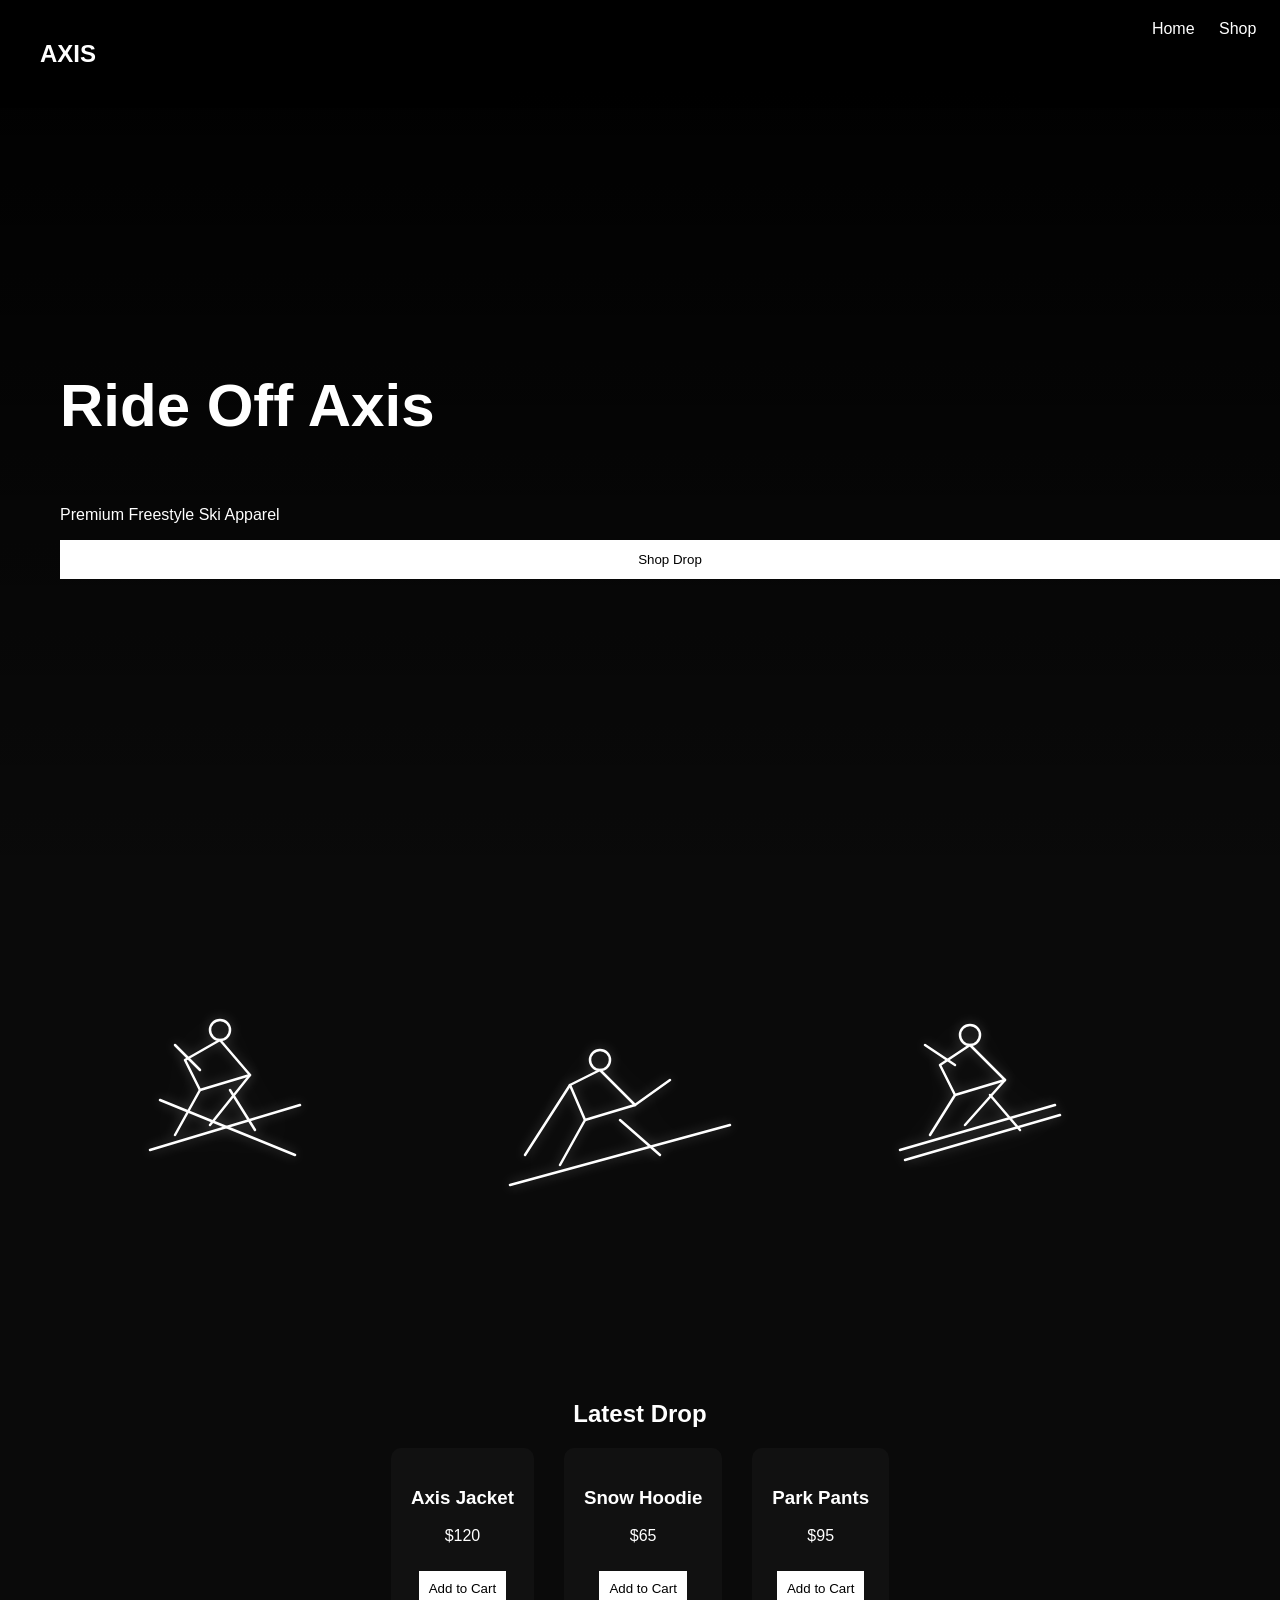
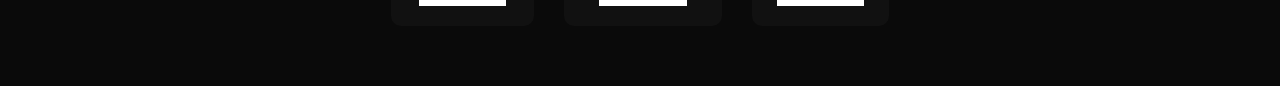
<file: index.html>
<!DOCTYPE html>
<html lang="en">
<head>
  <meta charset="UTF-8">
  <title>Axis Snow Apparel</title>
  <link rel="stylesheet" href="styles.css">
</head>

<body>

  <!-- NAVBAR -->
  <nav class="navbar">
    <h1>AXIS</h1>
    <div>
      <a href="#">Home</a>
      <a href="#">Shop</a>
      <a href="#">Login</a>
    </div>
  </nav>

  <!-- HERO -->
  <section class="hero">
    <h2>Ride Off Axis</h2>
    <p>Premium Freestyle Ski Apparel</p>
    <button>Shop Drop</button>
  </section>

  <!-- SKI VISUAL -->
<!-- =====================================================
     REPLACE ONLY YOUR <svg> ... </svg> SECTION WITH THIS
===================================================== -->

<svg viewBox="0 0 1200 420" class="ski-svg">

  <!-- ===== MUTE CORK ===== -->
  <g class="skier cork cork1">

    <!-- head -->
    <circle cx="180" cy="130" r="10"/>

    <!-- torso -->
    <path d="M180 140 L210 175 L160 190 L145 160 Z"/>

    <!-- grab arm -->
    <path class="arm" d="M210 175 L170 225"/>

    <!-- back arm -->
    <path d="M160 170 L135 145"/>

    <!-- legs -->
    <path d="M160 190 L135 235"/>
    <path d="M190 190 L215 230"/>

    <!-- crossed skis -->
    <line x1="110" y1="250" x2="260" y2="205"/>
    <line x1="255" y1="255" x2="120" y2="200"/>

  </g>

  <!-- ===== BLUNT CORK ===== -->
  <g class="skier cork cork2">

    <circle cx="560" cy="160" r="10"/>

    <path d="M560 170 L595 205 L545 220 L530 185 Z"/>

    <!-- blunt tail grab -->
    <path class="arm" d="M530 185 L485 255"/>

    <!-- other arm -->
    <path d="M595 205 L630 180"/>

    <!-- legs -->
    <path d="M545 220 L520 265"/>
    <path d="M580 220 L620 255"/>

    <!-- skis -->
    <line x1="470" y1="285" x2="690" y2="225"/>

  </g>

  <!-- ===== JAPAN CORK ===== -->
  <g class="skier cork cork3">

    <circle cx="930" cy="135" r="10"/>

    <path d="M930 145 L965 180 L915 195 L900 165 Z"/>

    <!-- japan grab -->
    <path class="arm" d="M965 180 L925 225"/>

    <!-- other arm -->
    <path d="M915 165 L885 145"/>

    <!-- legs -->
    <path d="M915 195 L890 235"/>
    <path d="M950 195 L980 230"/>

    <!-- tight skis -->
    <line x1="860" y1="250" x2="1015" y2="205"/>
    <line x1="865" y1="260" x2="1020" y2="215"/>

  </g>

</svg>
  </section>

  <!-- PRODUCTS -->
  <section class="products">
    <h2>Latest Drop</h2>

    <div class="product-grid">
      <div class="product">
        <h3>Axis Jacket</h3>
        <p>$120</p>
        <button>Add to Cart</button>
      </div>

      <div class="product">
        <h3>Snow Hoodie</h3>
        <p>$65</p>
        <button>Add to Cart</button>
      </div>

      <div class="product">
        <h3>Park Pants</h3>
        <p>$95</p>
        <button>Add to Cart</button>
      </div>
    </div>
  </section>

</body>
</html>
</file>
<file: styles.css>
body {
  margin: 0;
  font-family: Arial, sans-serif;
  background: #0a0a0a;
  color: white;
}

/* NAVBAR */
.navbar {
  display: flex;
  justify-content: space-between;
  padding: 20px 40px;
  background: rgba(0,0,0,0.6);
  position: fixed;
  width: 100%;
}

.navbar a {
  margin-left: 20px;
  color: white;
  text-decoration: none;
}

/* HERO */
.hero {
  height: 100vh;
  display: flex;
  flex-direction: column;
  justify-content: center;
  padding-left: 60px;
  background: linear-gradient(black, transparent);
}

.hero h2 {
  font-size: 60px;
}

.hero button {
  padding: 12px 24px;
  background: white;
  border: none;
  cursor: pointer;
}

/* SKI ART */
.ski-art {
  text-align: center;
  padding: 60px;
}

.ski-svg {
  width: 100%;
  max-width: 800px;
}

.skier {
  stroke: white;
  stroke-width: 2;
  fill: none;
  animation: float 3s ease-in-out infinite;
}

@keyframes float {
  0% { transform: translateY(0); }
  50% { transform: translateY(-10px); }
  100% { transform: translateY(0); }
}

/* PRODUCTS */
.products {
  padding: 60px;
  text-align: center;
}

.product-grid {
  display: flex;
  justify-content: center;
  gap: 30px;
}

.product {
  background: #111;
  padding: 20px;
  border-radius: 10px;
}

.product button {
  margin-top: 10px;
  padding: 10px;
  background: white;
  border: none;
  cursor: pointer;
}

/* ===== PARK SCENE ===== */
.ski-art {
  position: relative;
  overflow: hidden;
  padding: 140px 0;
  background:
    radial-gradient(circle at top, #1b1b1b 0%, #000 70%);
}

.ski-art::before {
  content: "";
  position: absolute;
  inset: -100%;
  background:
    repeating-linear-gradient(
      120deg,
      rgba(255,255,255,0.03) 0px,
      rgba(255,255,255,0.03) 2px,
      transparent 2px,
      transparent 40px
    );
  animation: snowDrift 20s linear infinite;
  z-index: 1;
}

@keyframes snowDrift {
  from {
    transform: translate(0,0);
  }
  to {
    transform: translate(-200px,-200px);
  }
}

.ski-svg {
  width: 100%;
  max-width: 1200px;
  display: block;
  margin: auto;
  position: relative;
  z-index: 2;
}

.skier {
  stroke: white;
  stroke-width: 2.5;
  fill: none;
  stroke-linecap: round;
  stroke-linejoin: round;

  transform-box: fill-box;
  transform-origin: center;

  filter:
    drop-shadow(0 0 6px rgba(255,255,255,0.3))
    drop-shadow(0 0 20px rgba(255,255,255,0.08));
}

.cork {
  animation: corkSpin 4s cubic-bezier(.65,.05,.36,1) infinite;
}

.cork1 { animation-delay: 0s; }
.cork2 { animation-delay: 1.2s; }
.cork3 { animation-delay: 2.4s; }

@keyframes corkSpin {

  0% {
    transform:
      translateY(0px)
      rotate(0deg)
      skewX(0deg)
      scale(1);
  }

  20% {
    transform:
      translateY(-20px)
      rotate(70deg)
      skewX(-8deg)
      scale(1.05);
  }

  40% {
    transform:
      translateY(-50px)
      rotate(160deg)
      skewX(-14deg)
      scale(0.92);
  }

  60% {
    transform:
      translateY(-55px)
      rotate(240deg)
      skewX(10deg)
      scale(0.9);
  }

  80% {
    transform:
      translateY(-20px)
      rotate(320deg)
      skewX(5deg)
      scale(1.03);
  }

  100% {
    transform:
      translateY(0px)
      rotate(360deg)
      skewX(0deg)
      scale(1);
  }
}

.arm {
  animation: grabMotion 1.6s ease-in-out infinite;
}

@keyframes grabMotion {
  0% {
    transform: translateX(0px) translateY(0px);
  }

  50% {
    transform: translateX(-10px) translateY(-4px);
  }

  100% {
    transform: translateX(0px) translateY(0px);
  }
}
</file>
